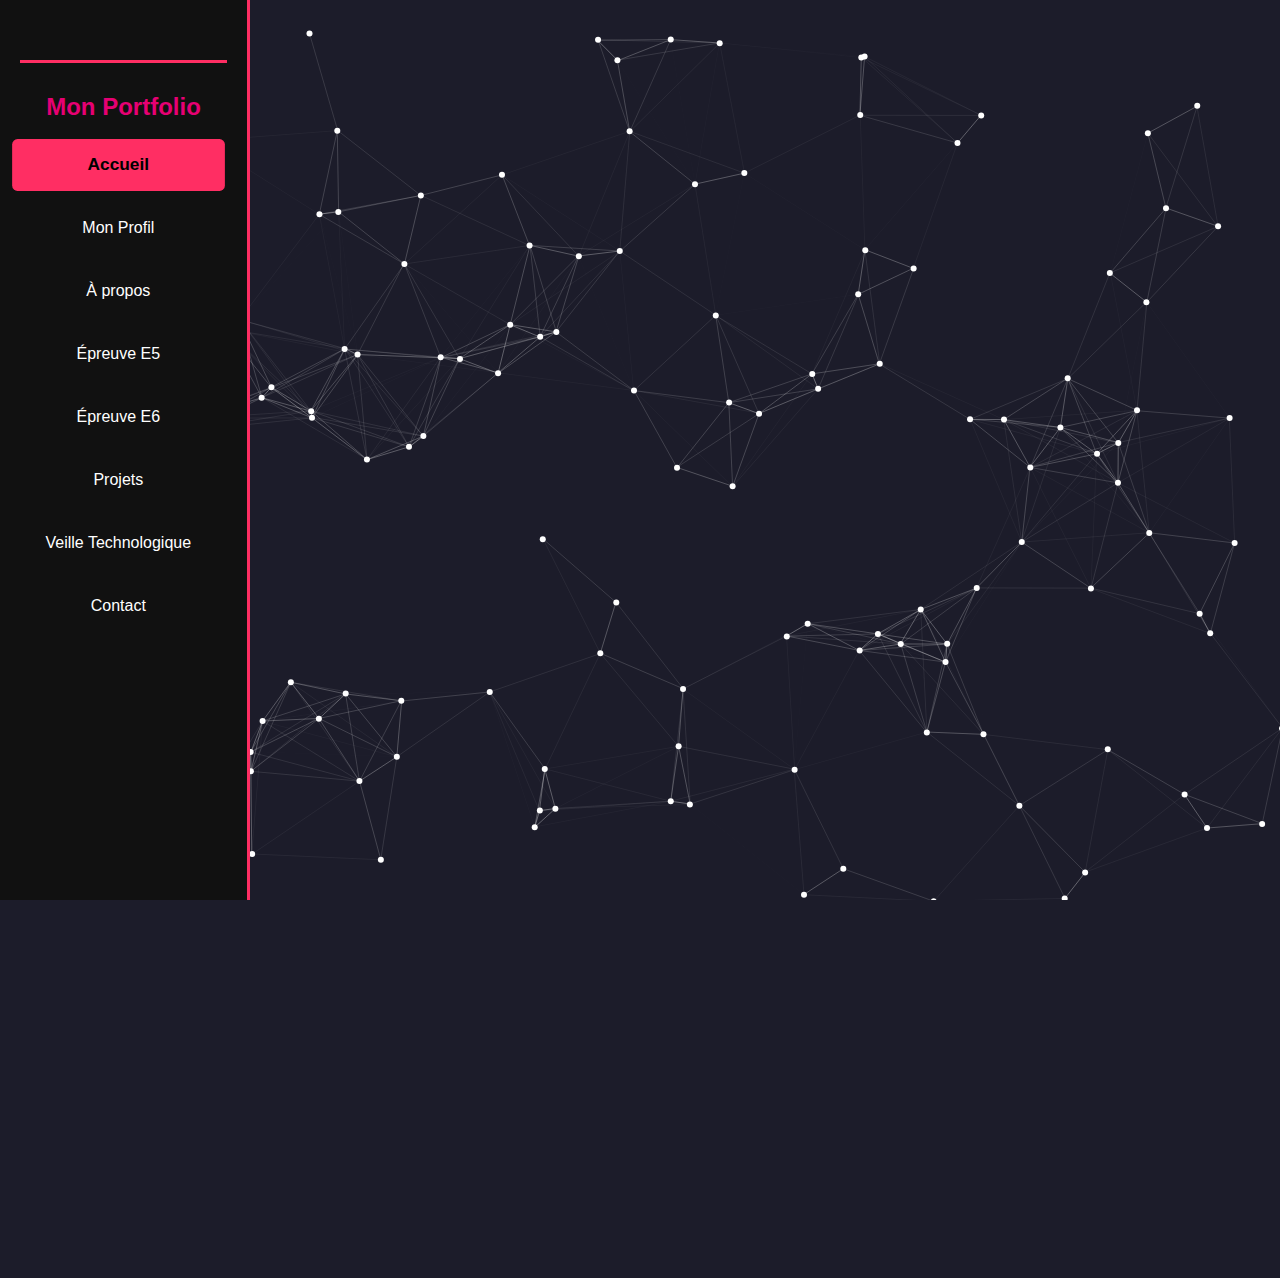
<file: index.html>
<!DOCTYPE html>
<html lang="fr">
<head>
    <meta charset="UTF-8">
    <meta name="viewport" content="width=device-width, initial-scale=1.0">
    <title>Accueil - Portfolio de Kilian</title>
    <link rel="stylesheet" href="styles.css">
</head>
<body>
    <div class="wrapper">
        <!-- Sidebar -->
        <div class="sidebar">
            <div id="clock" class="clock"></div>
            <h2>Mon Portfolio</h2>
            <nav>
                <a href="index.html" class="nav-link active">Accueil</a>
                <a href="profil.html" class="nav-link">Mon Profil</a>
                <a href="apropos.html" class="nav-link">À propos</a>
                <a href="epreuveE5.html" class="nav-link">Épreuve E5</a>
                <a href="epreuveE6.html" class="nav-link">Épreuve E6</a>
                <a href="projets.html" class="nav-link">Projets</a>
                <a href="veille.html" class="nav-link">Veille Technologique</a>
                <a href="contact.html" class="nav-link">Contact</a>
            </nav>
        </div>

        <!-- Contenu principal -->
        <div class="content">
            <section id="accueil" class="section">
                <h1>👋 Bienvenue sur mon Portfolio</h1>
                <p>
                    Je suis <strong>Kilian Furtado Fernandes</strong>, étudiant en BTS SIO (option SISR). Passionné par l'administration des systèmes, la cybersécurité et les nouvelles technologies, je vous propose de découvrir mon parcours, mes projets et mes compétences à travers ce portfolio.
                </p>

                <div class="cv-section">
                    <h2>📄 Mon CV</h2>
                    <p>Consultez mon parcours scolaire et mes expériences professionnelles :</p>
                    <button class="cv-button" onclick="window.open('cv-kilian-furtado-fernandes (3).pdf', '_blank')">Voir mon CV</button>
                </div>
            </section>
        </div>
    </div>

    <div id="particles-js"></div>

    <script src="script.js"></script>
    <script src="js/particles.min.js"></script>
    <script src="js/particles-config.js"></script>
</body>
</html>
</file>
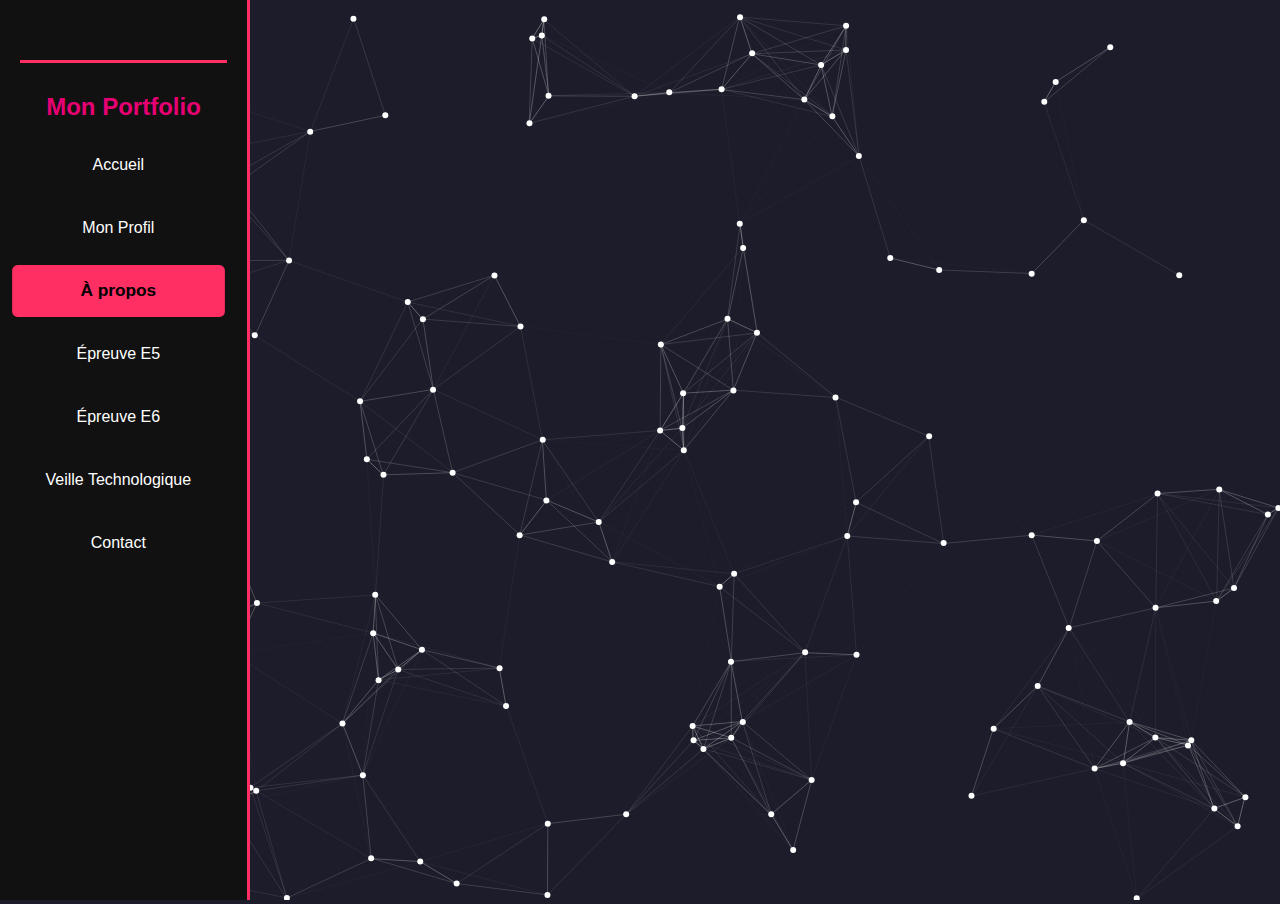
<file: apropos.html>
<!DOCTYPE html>
<html lang="fr">
<head>
    <meta charset="UTF-8">
    <meta name="viewport" content="width=device-width, initial-scale=1.0">
    <title>À propos - Portfolio de Kilian</title>
    <link rel="stylesheet" href="styles.css">
</head>
<body>

    <!-- Fond animé avec Particles.js -->
    <div id="particles-js"></div>

    <div class="wrapper">
        <!-- Barre latérale -->
        <div class="sidebar">
            <div id="clock" class="clock"></div> <!-- Horloge -->
            <h2>Mon Portfolio</h2>
            <nav>
                <a href="index.html" class="nav-link">Accueil</a>
                <a href="profil.html" class="nav-link">Mon Profil</a>
                <a href="apropos.html" class="nav-link active">À propos</a>
                <a href="epreuveE5.html" class="nav-link">Épreuve E5</a>
                <a href="epreuveE6.html" class="nav-link ">Épreuve E6</a>
                <a href="veille.html" class="nav-link">Veille Technologique</a>
                <a href="contact.html" class="nav-link">Contact</a>
            </nav>
        </div>

        <!-- Contenu principal -->
        <div class="content">
            <section id="apropos" class="section">
                <h1>À propos du BTS SIO</h1>  
                <p>Le BTS SIO (Brevet de Technicien Supérieur en Services Informatiques aux Organisations) est un diplôme français de niveau Bac +2 qui forme des professionnels capables de travailler dans les domaines de l'informatique et du numérique.</p>  
                
                <p>Il y a deux spécialités au sein de ce BTS :</p>  
                
                <p><strong>1. SISR (Solutions d'Infrastructure, Systèmes et Réseaux) :</strong> Cette spécialité se concentre sur l'administration et la gestion des infrastructures informatiques. Les étudiants apprennent à configurer, maintenir et sécuriser des réseaux et des systèmes informatiques.</p>  
                
                <p><strong>2. SLAM (Solutions Logicielles et Applications Métiers) :</strong> Cette spécialité vise à former des experts en développement d'applications et de logiciels. Les étudiants acquièrent des compétences en programmation, en conception de bases de données et en gestion de projets informatiques.</p>  
                
                <p>Les diplômés du BTS SIO sont préparés à intégrer le marché du travail, dans des postes tels que technicien informatique, développeur d'applications, ou chargé de la maintenance des systèmes d'information.</p>  
                
                <p>Si tu souhaites plus de détails sur un aspect spécifique, n’hésite pas à demander !</p>  
            </section>
        </div>
    </div>

    <!-- Scripts -->
    <script src="js/particles.min.js"></script>
    <script src="js/particles-config.js"></script>
    <script src="script.js"></script>

</body>
</html>
</file>
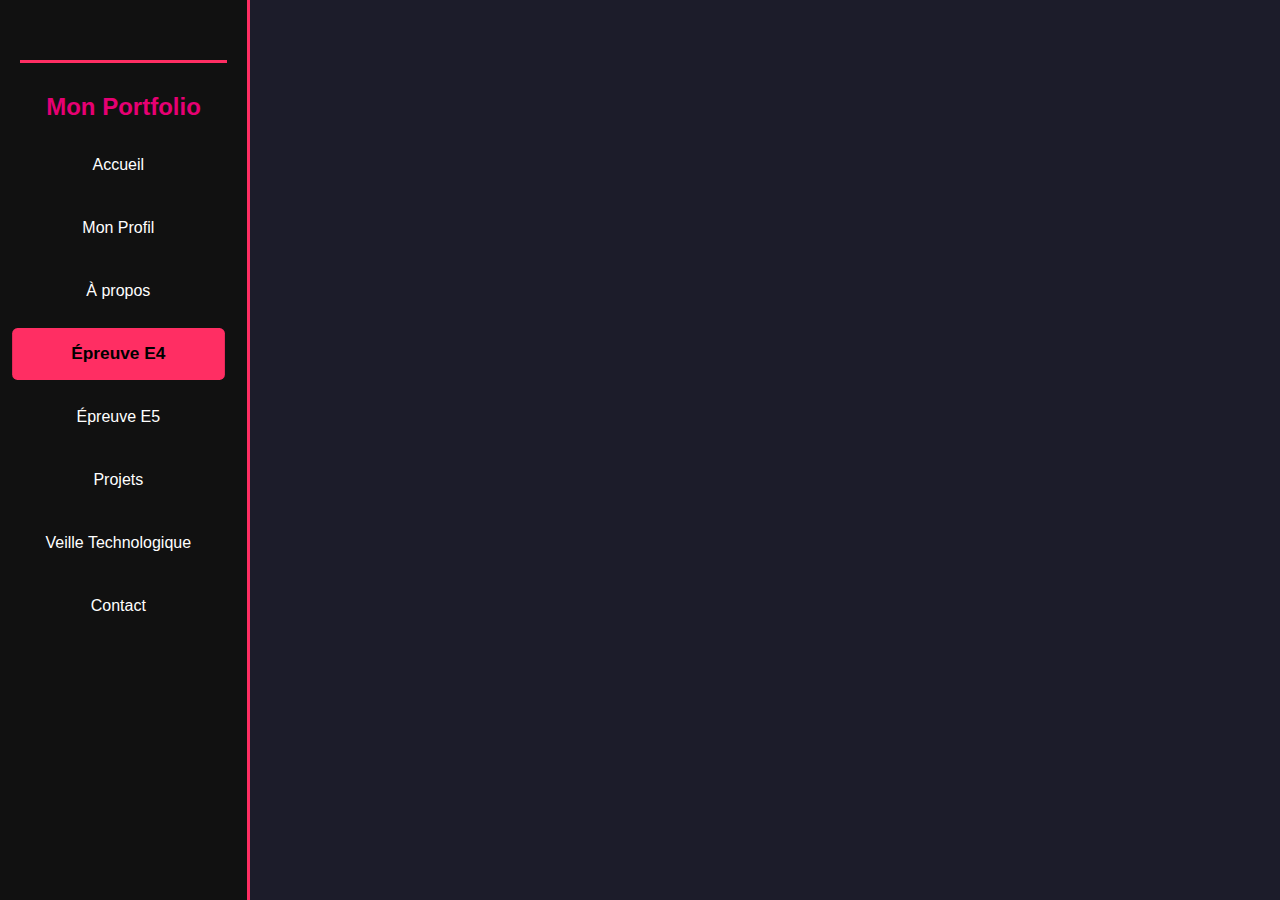
<file: epreuveE4.html>
<!DOCTYPE html>
<html lang="fr">
<head>
    <meta charset="UTF-8">
    <meta name="viewport" content="width=device-width, initial-scale=1.0">
    <title>Épreuve E4 - Portfolio de Kilian</title>
    <link rel="stylesheet" href="styles.css">
</head>
<body>
    <div class="wrapper">
        <div class="sidebar">
            <div id="clock" class="clock"></div>
            <h2>Mon Portfolio</h2>
            <nav>
                <a href="index.html" class="nav-link">Accueil</a>
                <a href="profil.html" class="nav-link">Mon Profil</a>
                <a href="apropos.html" class="nav-link">À propos</a>
                <a href="epreuveE4.html" class="nav-link active">Épreuve E4</a>
                <a href="epreuveE5.html" class="nav-link">Épreuve E5</a>
                <a href="projets.html" class="nav-link">Projets</a>
                <a href="veille.html" class="nav-link">Veille Technologique</a>
                <a href="contact.html" class="nav-link">Contact</a>
            </nav>
        </div>
        
        <div class="content">
            <section id="epreuve" class="section">
                <h2>🔹 Épreuve E4 – Support et mise à disposition de services informatiques</h2>
                <p>
                    L’épreuve E4 évalue la capacité à assurer le support utilisateur et la gestion des services informatiques. Elle est divisée en deux parties.
                </p>
                
                <h3>📌 Partie 1 : Dossier professionnel</h3>
                <p>
                    Présentation de fiches d'activités illustrant des situations concrètes de support, gestion des incidents et mise en œuvre de services informatiques. Ce dossier met en avant les compétences techniques et organisationnelles du candidat.
                </p>
                
                <h3>🎤 Partie 2 : Entretien oral</h3>
                <p>
                    Un oral de 40 minutes durant lequel le candidat présente son dossier et répond aux questions du jury. L’entretien évalue la capacité à analyser un problème, proposer une solution et expliquer son implémentation.
                </p>
                
                <h3>🛠️ Compétences évaluées</h3>
                <p>
                    Gestion des incidents et assistance utilisateur (analyse et résolution de problèmes). Administration des services informatiques (gestion des comptes et configurations). Sécurisation des accès et des données (protection, sauvegarde et récupération).
                </p>
            </section>
        </div>
    </div>
    <script src="script.js"></script>
</body>
</html>
</file>
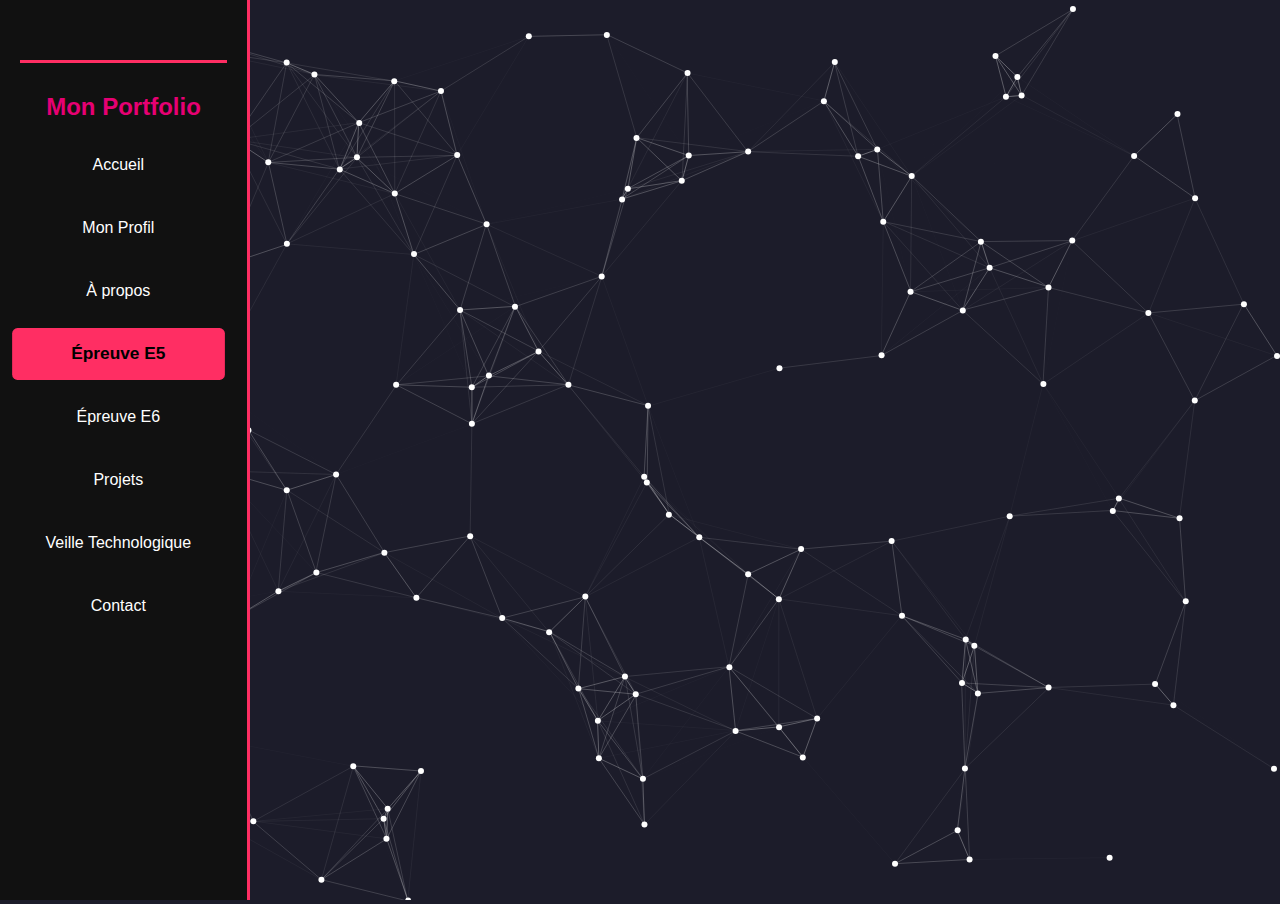
<file: epreuveE5.html>
<!DOCTYPE html>
<html lang="fr">
<head>
    <meta charset="UTF-8">
    <meta name="viewport" content="width=device-width, initial-scale=1.0">
    <title>Épreuve E5 - Portfolio de Kilian</title>
    <link rel="stylesheet" href="styles.css">
</head>
<body>
    <div class="wrapper">
        <!-- Barre latérale -->
        <div class="sidebar">
            <div id="clock" class="clock"></div>
            <h2>Mon Portfolio</h2>
            <nav>
                <a href="index.html" class="nav-link">Accueil</a>
                <a href="profil.html" class="nav-link">Mon Profil</a>
                <a href="apropos.html" class="nav-link">À propos</a>
                <a href="epreuveE5.html" class="nav-link active">Épreuve E5</a>
                <a href="epreuveE6.html" class="nav-link">Épreuve E6</a>
                <a href="projets.html" class="nav-link">Projets</a>
                <a href="veille.html" class="nav-link">Veille Technologique</a>
                <a href="contact.html" class="nav-link">Contact</a>
            </nav>
        </div>

        <!-- Contenu principal -->
        <div class="content">
            <section id="epreuve" class="section">
                <h2>🔹 Épreuve E5 – Support et mise à disposition de services informatiques</h2>
                <p>
                    L’épreuve E5 évalue la capacité à assurer le support utilisateur et la gestion des services informatiques. Elle est divisée en deux parties.
                </p>

                <h3>📌 Partie 1 : Dossier professionnel</h3>
                <p>
                    Présentation de fiches d'activités illustrant des situations concrètes de support, gestion des incidents et mise en œuvre de services informatiques. Ce dossier met en avant les compétences techniques et organisationnelles du candidat.
                </p>

                <h3>🎤 Partie 2 : Entretien oral</h3>
                <p>
                    Un oral de 40 minutes durant lequel le candidat présente son dossier et répond aux questions du jury. L’entretien évalue la capacité à analyser un problème, proposer une solution et expliquer son implémentation.
                </p>

                <h3>🛠️ Compétences évaluées</h3>
                <p>
                    Gestion des incidents et assistance utilisateur (analyse et résolution de problèmes). Administration des services informatiques (gestion des comptes et configurations). Sécurisation des accès et des données (protection, sauvegarde et récupération).
                </p>

                <!-- Bouton en bas centré -->
                <div class="fiche-button-container">
                    <a href="Tableau de synthèse Kilian Furtado.pdf" target="_blank" class="fiche-button">📄 Voir la fiche</a>
                </div>
            </section>
        </div>
    </div>

    <!-- Fond animé -->
    <div id="particles-js"></div>

    <!-- Scripts -->
    <script src="script.js"></script>
    <script src="js/particles.min.js"></script>
    <script src="js/particles-config.js"></script>
</body>
</html>
</file>
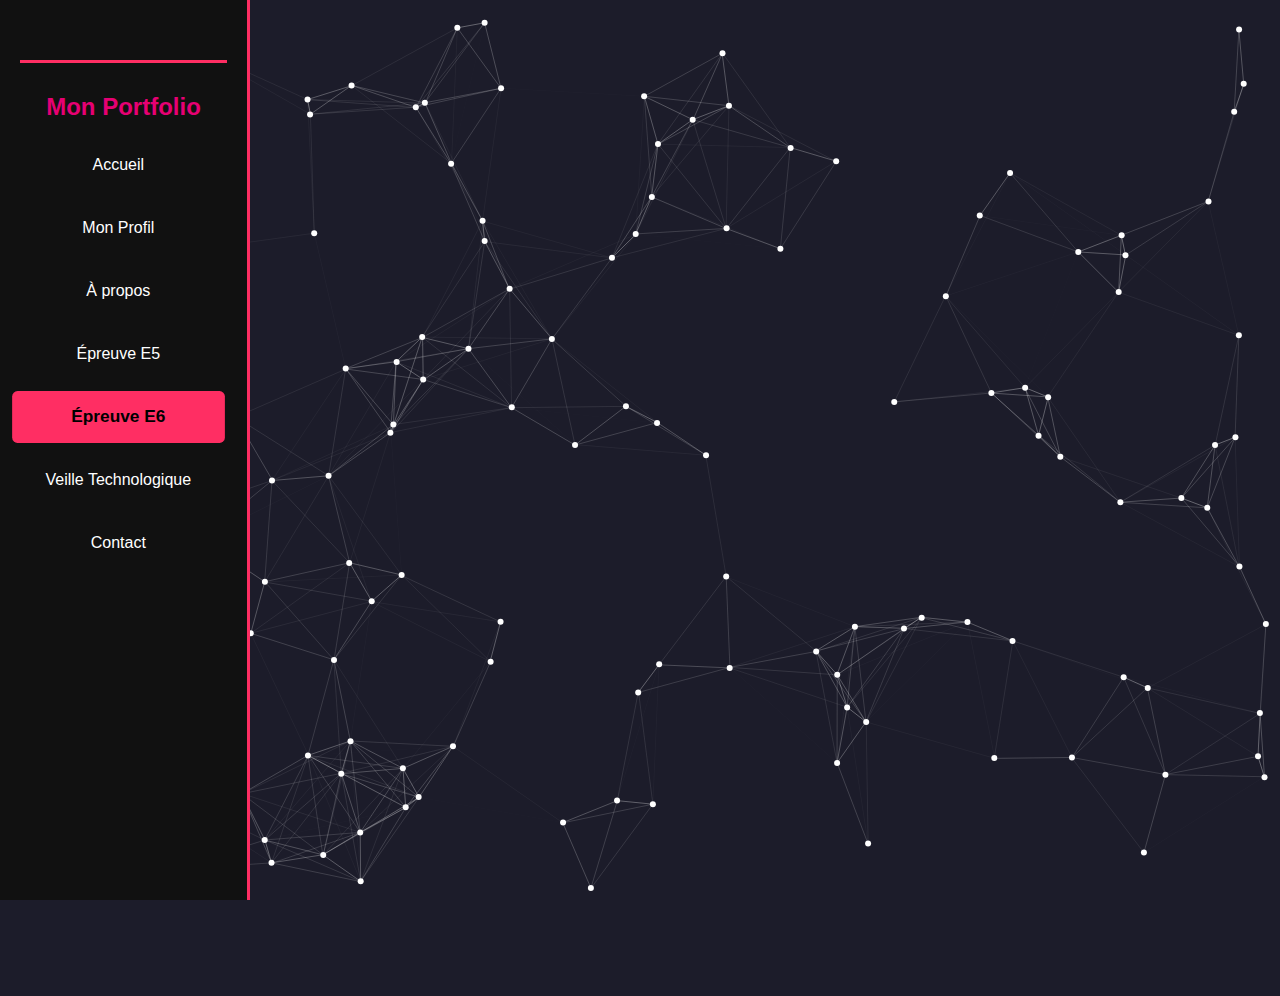
<file: epreuveE6.html>
<!DOCTYPE html>
<html lang="fr">
<head>
  <meta charset="UTF-8">
  <meta name="viewport" content="width=device-width, initial-scale=1.0">
  <title>Épreuve E6 - Portfolio de Kilian</title>
  <link rel="stylesheet" href="styles.css">
</head>
<body>
  <div class="wrapper">
    <div class="sidebar">
      <div id="clock" class="clock"></div>
      <h2>Mon Portfolio</h2>
      <nav>
        <a href="index.html" class="nav-link">Accueil</a>
        <a href="profil.html" class="nav-link">Mon Profil</a>
        <a href="apropos.html" class="nav-link">À propos</a>
        <a href="epreuveE5.html" class="nav-link">Épreuve E5</a>
        <a href="epreuveE6.html" class="nav-link active">Épreuve E6</a>
        <a href="veille.html" class="nav-link">Veille Technologique</a>
        <a href="contact.html" class="nav-link">Contact</a>
      </nav>
    </div>

    <div class="content">
      <!-- SECTION ÉPREUVE E6 -->
      <section id="epreuve" class="section">
        <h2>🔹 Épreuve E6 – Administration des systèmes et des réseaux</h2>
        <p>
          L’épreuve E6 est une épreuve pratique de 4 heures qui évalue la capacité à
          administrer et sécuriser un système informatique, gérer un réseau et résoudre
          des problèmes techniques.
        </p>
        <h3>📌 Détails</h3>
        <p>
          Nom : Administration des systèmes et des réseaux<br>
          Coefficient : 4<br>
          Durée : 4 heures<br>
        </p>
        <h3>🖥️ Déroulement</h3>
        <p>
          Le candidat travaille dans un environnement simulé et réalise des tâches comme
          l’installation et la configuration de serveurs, la gestion d’Active Directory,
          la configuration des services réseau et la sécurisation des infrastructures.
        </p>
        <h3>🎯 Compétences évaluées</h3>
        <p>
          Installation et configuration de serveurs, administration réseau, sécurisation,
          dépannage et documentation technique.
        </p>
        <!-- PROJETS EN BAS, DANS UN MÊME CONTENEUR -->
        <div class="projects-container">
          <div class="project-card">
            <h2>Projet 1 - Outil d'administration réseau</h2>
            <p>
              Un outil permettant de simplifier la gestion des configurations réseau avec VirtualBox.
            </p>
            <a href="Fiche de réalisation administration réseau (1).pdf"
               class="btn"
               target="_blank">Voir la fiche situation</a>
            <br>
               <a href="Documentation Projet Administration Réseau.pdf"
               class="btn"
               target="_blank">Voir la fiche documentation</a>
          </div>

          <div class="project-card">
            <h2>Projet 2 - Application de gestion de tickets d'incident</h2>
            <p>
              Une application web développée avec Xampp et PHP pour la gestion des tickets d'incident.
            </p>
            <a href="Fiche de réalisation Gestion de tickets (2).pdf"
               class="btn"
               target="_blank">Voir la fiche situation</a>
            <br>
            <a href="Documentation Gestion de tickets.pdf"
               class="btn"
               target="_blank">Voir la documentation</a>
          </div>
        </div>
      </section>
    </div> <!-- .content -->
  </div> <!-- .wrapper -->

  <div id="particles-js"></div>

  <script src="script.js"></script>
  <script src="js/particles.min.js"></script>
  <script src="js/particles-config.js"></script>
</body>
</html>
</file>
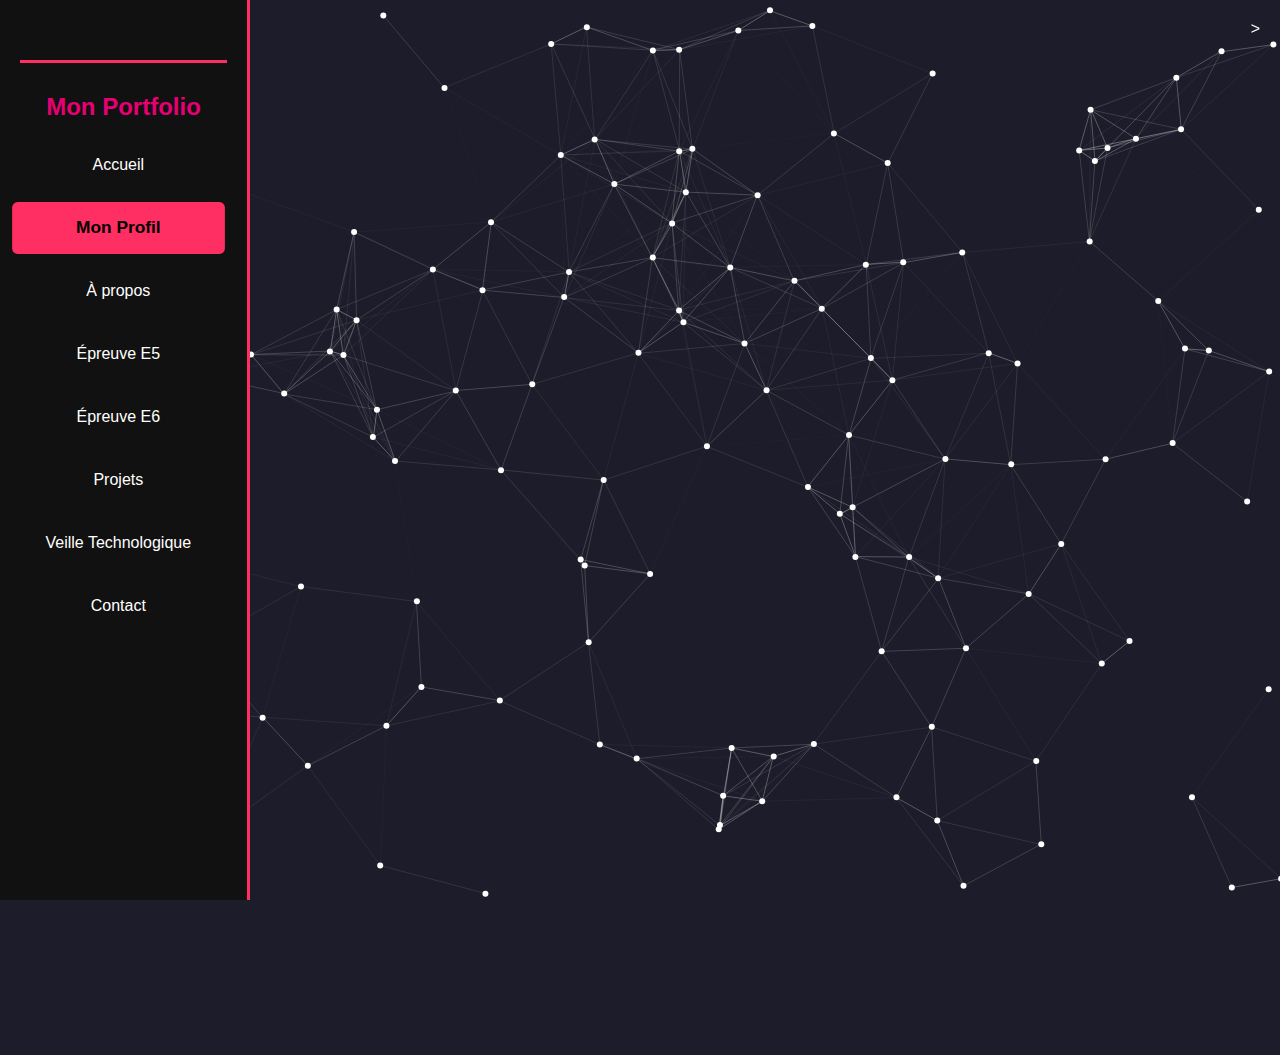
<file: profil.html>
<!DOCTYPE html>
<html lang="fr">
<head>
    <meta charset="UTF-8">
    <meta name="viewport" content="width=device-width, initial-scale=1.0">
    <title>Mon Profil - Portfolio de Kilian</title>
    <link rel="stylesheet" href="styles.css">
</head>
<body>
    <div class="wrapper">
        <div class="sidebar">
            <div id="clock" class="clock"></div>
            <h2>Mon Portfolio</h2>
            <nav>
                <a href="index.html" class="nav-link">Accueil</a>
                <a href="profil.html" class="nav-link active">Mon Profil</a>
                <a href="apropos.html" class="nav-link">À propos</a>
                <a href="epreuveE5.html" class="nav-link">Épreuve E5</a>
                <a href="epreuveE6.html" class="nav-link ">Épreuve E6</a>
                <a href="projets.html" class="nav-link">Projets</a>
                <a href="veille.html" class="nav-link">Veille Technologique</a>
                <a href="contact.html" class="nav-link">Contact</a>
            </nav>
        </div>

        <div class="content">
            <div class="profil-layout">
                <!-- Colonne gauche -->
                <section id="profil" class="section">
                        <h1>Mon Profil</h1>
                        <p>Bonjour, je suis <strong>Kilian FURTADO FERNANDES</strong> !</p>
                        <p> Passionné par l’informatique, je me suis orienté vers l’administration des systèmes et réseaux afin d’assurer la sécurité, la fiabilité et les performances des infrastructures. Mon objectif est d’acquérir une expertise solide en gestion de réseaux, virtualisation, administration de serveurs et cybersécurité.</p>
                    </section>

                    <section id="compétences" class="section">
                        <h2>Mes Compétences 🚀</h2>
                        <p>• Administration Systèmes & Réseaux (Windows Server, Active Directory, DHCP, DNS, GPO)</p>
                        <p>• Virtualisation avec VirtualBox</p>
                        <p>• Développement Web (HTML, CSS, JavaScript, Node.js, SQL)</p>
                        <p>• Gestion d’inventaire et bases de données avec XAMPP</p>
                        <p>• Gestion et maintenance de parcs informatiques</p>
                        <p>• Déploiement et gestion de GLPI</p>
                        <p>• Optimisation et personnalisation de configurations PC</p>
                    </section>
                    
                </div>

    </div>

    <section id="parcours" class="section">  
        <h2>Mon Parcours 🎯</h2>  
        <div class="timeline-horizontal">  
            <div class="timeline-item">  
                <div class="timeline-content">  
                    <h3>1 Février 2024 - 31 Août 2025</h3>  
                    <p>Alternance chez Lagardère Média News.</p>  
                </div>  
            </div>  
            <div class="timeline-item">  
                <div class="timeline-content">  
                    <h3>1 Janvier 2023 - 1 Janvier 2024</h3>  
                    <p>Technicien Transfert Informatique chez Antares.</p>  
                </div>  
            </div>  
            <div class="timeline-item">  
                <div class="timeline-content">  
                    <h3>1 Septembre 2022 - 4 Juillet 2023</h3>  
                    <p>Bac Technologique STMG option SIG (Obtenu).</p>  
                </div>  
            </div>  
            <div class="timeline-item">  
                <div class="timeline-content">  
                    <h3>2 Septembre 2019 - 3 Juillet 2020</h3>  
                    <p>Brevet des collèges (Obtenu).</p>  
                </div>  
            </div>  
        </div>  
    </section>
     <div id="particles-js"></div>

    <script src="script.js"></script>
    <script src="js/particles.min.js"></script>
    <script src="js/particles-config.js"></script>
</body>>
</body>
</html>
</file>
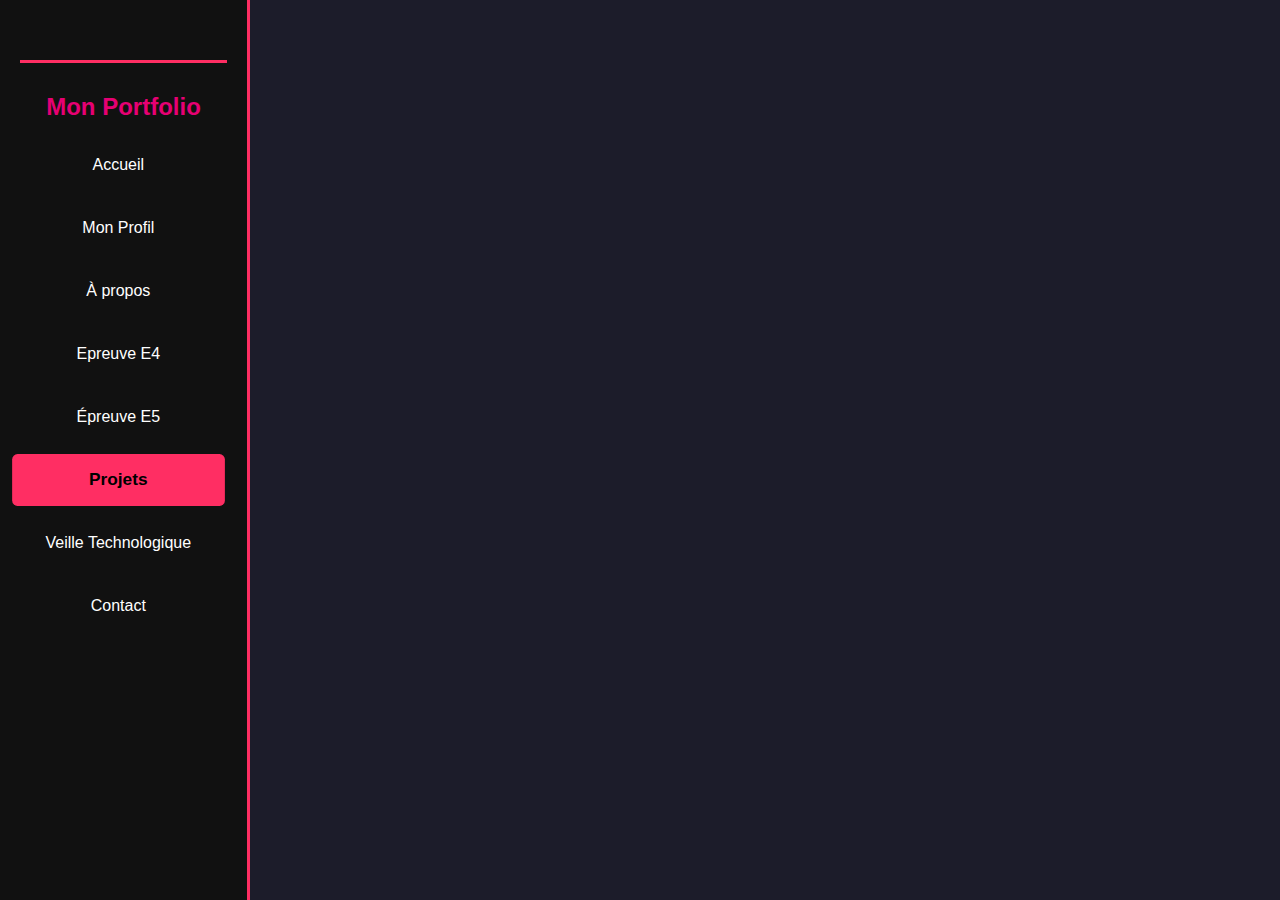
<file: projets.html>
<!DOCTYPE html>
<html lang="fr">
<head>
    <meta charset="UTF-8">
    <meta name="viewport" content="width=device-width, initial-scale=1.0">
    <title>Projets - Portfolio de Kilian</title>
    <link rel="stylesheet" href="styles.css">
</head>
<body>
    <div class="wrapper">
        <div class="sidebar">
            <div id="clock" class="clock"></div> <!-- Horloge placée en haut -->

            <h2>Mon Portfolio</h2>
            <nav>
                <a href="index.html" class="nav-link">Accueil</a>
                <a href="profil.html" class="nav-link">Mon Profil</a>
                <a href="apropos.html" class="nav-link">À propos</a>
                <a href="epreuveE4.html" class="nav-link">Epreuve E4</a>
                <a href="epreuveE5.html" class="nav-link">Épreuve E5</a>
                <a href="projets.html" class="nav-link active">Projets</a>  
                <a href="veille.html" class="nav-link">Veille Technologique</a>
                <a href="contact.html" class="nav-link">Contact</a>
            </nav>
        </div>

        <div class="content">
            <section id="projets" class="section">
                <h1>Mes Projets</h1>
                <p>Voici les projets que j'ai mené au cours de ses deux années de BTS :</p>

                <div class="projects-container">
                    <div class="project-card">
                        <h2>Projet 1 - Outil d'administration réseau</h2>
                        <p>Un outil permettant de simplifier la gestion des configurations réseau avec VirtualBox.</p>
                        <a href="lien_vers_projet_1.html" class="btn">Voir le projet</a>
                    </div>

                    <div class="project-card">
                        <h2>Projet 2 - Application de gestion d'inventaire</h2>
                        <p>Une application web développée avec Node.js et PHP pour la gestion des stocks.</p>
                        <a href="lien_vers_projet_2.html" class="btn">Voir le projet</a>
                    </div>

                    <div class="project-card">
                        <h2>Projet 3 - Autre projet</h2>
                        <p>Une description de ton troisième projet ici.</p>
                        <a href="lien_vers_projet_3.html" class="btn">Voir le projet</a>
                    </div>
                </div>
            </section>
        </div>
    </div>
    <script src="script.js"></script>
</body>
</html>
</file>
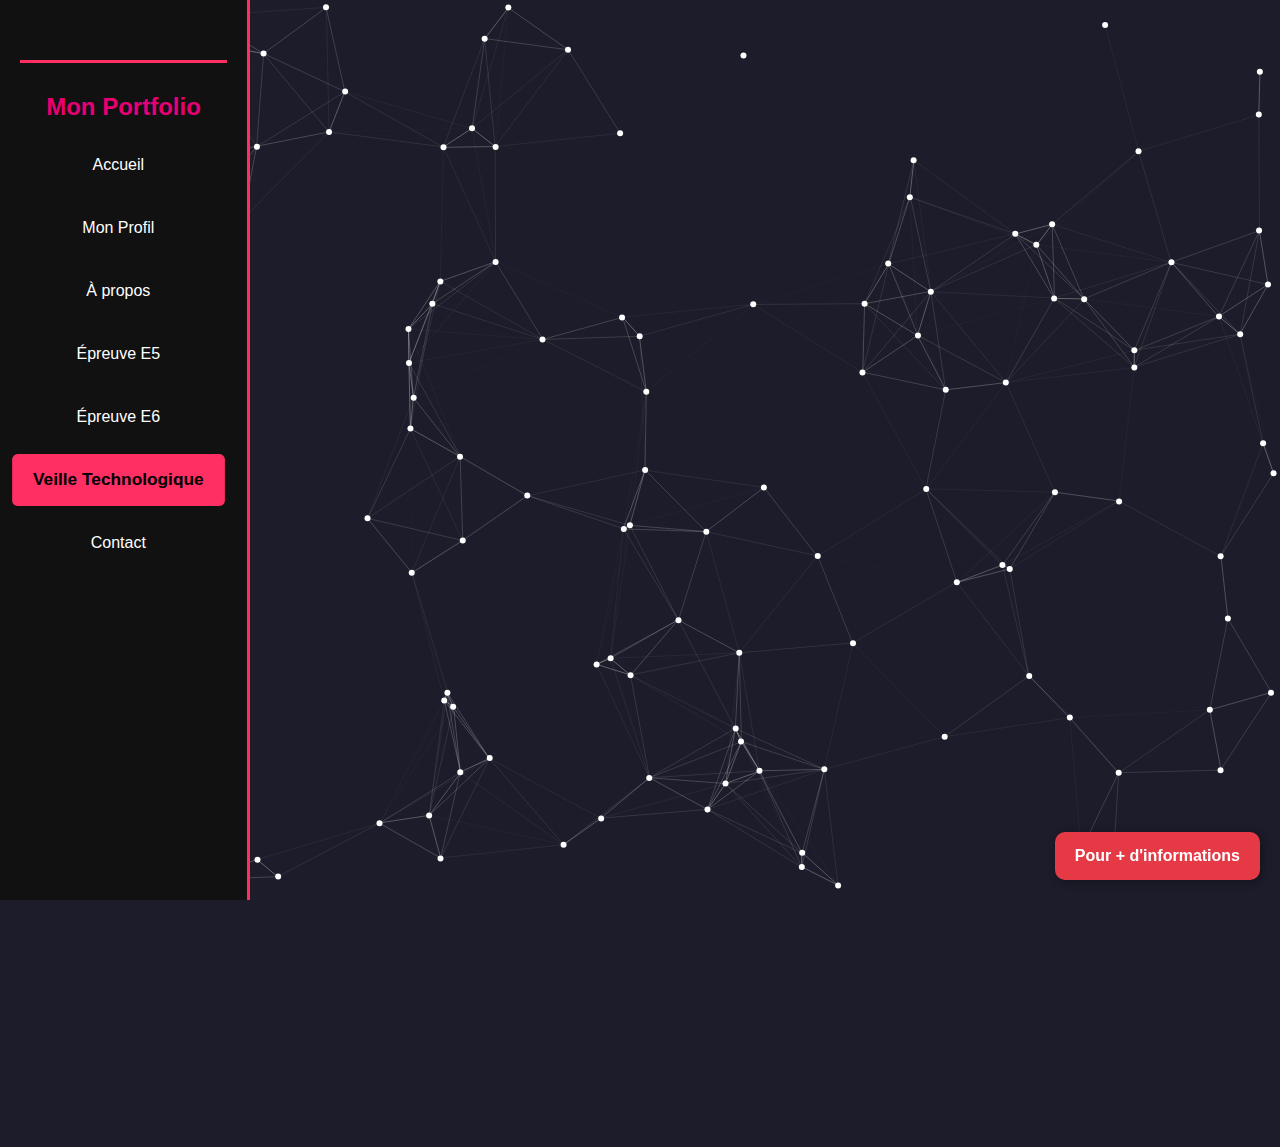
<file: veille.html>
<!DOCTYPE html>
<html lang="fr">
<head>
    <meta charset="UTF-8">
    <meta name="viewport" content="width=device-width, initial-scale=1.0">
    <title>Veille Technologique - Portfolio</title>
    <link rel="stylesheet" href="styles.css">
</head>
<body>
    <div class="wrapper">
        <div class="sidebar">
            <div id="clock" class="clock"></div>
            <h2>Mon Portfolio</h2>
            <nav>
                <a href="index.html" class="nav-link">Accueil</a>
                <a href="profil.html" class="nav-link">Mon Profil</a>
                <a href="apropos.html" class="nav-link">À propos</a>
                <a href="epreuveE5.html" class="nav-link">Épreuve E5</a>
                <a href="epreuveE6.html" class="nav-link ">Épreuve E6</a>
                <a href="veille.html" class="nav-link active">Veille Technologique</a>
                <a href="contact.html" class="nav-link">Contact</a>
            </nav>
        </div>

        <div class="content">
            <section id="veille" class="section">
                <h1>Veille Technologique : IA & Jeux Vidéo</h1>
            
                <p>L’intelligence artificielle (IA) transforme profondément le secteur du jeu vidéo en rendant les mondes virtuels plus vivants, plus intelligents et plus personnalisés pour chaque joueur.</p>
            
                <h2>🎮 IA & Personnages Non Joueurs</h2>
                <p>L'IA permet aux PNJ (personnages non joueurs) d’avoir des réactions plus naturelles. Par exemple, ils peuvent fuir un danger, répondre aux actions du joueur ou même parler de façon crédible. Cela rend le jeu plus immersif et vivant.</p>
            
                <h2>🌍 IA & Génération de Contenu</h2>
                <p>Certains jeux utilisent l’IA pour créer automatiquement des mondes, des quêtes ou des objets. Par exemple, dans <strong>No Man’s Sky</strong>, chaque planète est différente grâce à des algorithmes. Cela permet aux joueurs de vivre une expérience unique à chaque partie.</p>
            
                <h2>⚙️ Moteurs de Jeu & Technologies IA</h2>
                <p>Les moteurs comme <strong>Unity</strong> et <strong>Unreal Engine</strong> sont les logiciels utilisés pour créer des jeux. Ils proposent des outils pour programmer des personnages intelligents. Par exemple, on peut leur apprendre à éviter des obstacles ou à suivre le joueur. Des technologies comme <strong>NVIDIA ACE</strong> permettent même de créer des personnages capables de discuter avec le joueur comme dans une vraie conversation.</p>
            
                <h2>🚀 RTX 5000 & DLSS 4</h2>
                <p>Les cartes graphiques <strong>RTX 5000</strong> de NVIDIA utilisent l’IA pour améliorer les images du jeu. Grâce à <strong>DLSS 4</strong>, les scènes sont reconstruites automatiquement avec une qualité presque parfaite, tout en augmentant fortement la fluidité du jeu. Cela permet de jouer en 4K avec beaucoup plus de performances, même avec les effets visuels avancés comme le ray tracing.</p>
            </section>
            
        
        <button class="info-button" onclick="window.open('Veille Technologique IA & Jeux Vidéos.pdf', '_blank')">Pour + d'informations</button>
        
    <div id="particles-js"></div>

    <script src="script.js"></script>
    <script src="js/particles.min.js"></script>
    <script src="js/particles-config.js"></script>
</body>
</body>
</html>
</file>
<file: styles.css>
/* ========================= */
/* 🌍 Réinitialisation et Styles Globaux */
/* ========================= */
* {
    margin: 0;
    padding: 0;
    box-sizing: border-box;
}

body {
    font-family: 'Arial', sans-serif; 
    background-color: #0f0f1b;
    color: white;
    scroll-behavior: smooth;
    display: flex;
    min-height: 100vh;
    overflow: hidden;
    text-align: center; /* Centre tout le texte par défaut */
}

/* ========================= */
/* 🎨 Barre latérale */
/* ========================= */
.sidebar {
    width: 280px; /* Légèrement élargie */
    background-color: #1a1a2e;
    color: white;
    padding: 25px;
    position: fixed;
    height: 100vh;
    display: flex;
    flex-direction: column;
    align-items: center;
    border-right: 3px solid #ff2e63;
    overflow-y: auto;
}

.sidebar h2 {
    color: #ff2e63;
    font-size: 1.8em; /* Réduit depuis 2.2em */
    margin-bottom: 25px;
}

.sidebar nav {
    flex-grow: 1;
    display: flex;
    flex-direction: column;
    gap: 15px;
    width: 100%;
}

.sidebar a {
    color: white;
    text-decoration: none;
    padding: 15px;
    width: 95%;
    font-size: 1em; /* Réduit depuis 1.2em */
    text-align: center;
    border-radius: 5px;
    transition: background 0.3s, transform 0.2s;
}

.sidebar a:hover,
.sidebar a.active {
    background-color: #ff2e63;
    color: black;
    font-weight: bold;
    transform: scale(1.08);
}

/* ========================= */
/* 📜 Contenu Principal */
/* ========================= */
.content {
    margin-left: 280px;
    flex-grow: 1;
    padding: 40px;
    overflow-y: auto;
    text-align: center;
}

/* ========================= */
/* 📌 Sections */
/* ========================= */
.section {
    max-width: 900px;
    margin: auto;
    padding: 50px 20px;
    opacity: 0;
    animation: fadeIn 1s forwards;
}

@keyframes fadeIn {
    to {
        opacity: 1;
    }
}

/* ========================= */
/* 🎯 Titres */
/* ========================= */
h1 {
    color: #e01e4f;
    font-size: 2.5em; /* Réduit depuis 4em */
    font-weight: bold;
}

h2 {
    color: #ff2e63;
    font-size: 2em; /* Réduit depuis 2.5em */
    margin-bottom: 30px;
}

/* ========================= */
/* 🕒 Horloge */
/* ========================= */
.clock {
    font-size: 2em; /* Réduit depuis 3em */
    font-weight: bold;
    text-align: center;
    margin-bottom: 30px;
    padding: 20px;
    width: 100%;
    border-bottom: 3px solid #ff2e63;
    text-shadow: 0 0 12px rgba(255, 46, 99, 0.8);
}

/* ========================= */
/* 📌 Section Profil */
/* ========================= */
.profil-text p {
    font-size: 16px; /* Réduit depuis 18px */
    color: #dcdcdc;
    line-height: 1.6;
    text-align: justify;
}

/* ========================= */
/* 🎯 Parcours Professionnels */
/* ========================= */
.timeline-horizontal {
    display: flex;
    flex-direction: column;
    align-items: center;
    gap: 25px;
    margin-top: 30px;
}

.timeline-item {
    width: 100%;
    max-width: 700px;
    background: #1a1a2e;
    padding: 20px;
    border-left: 6px solid #ff2e63;
    box-shadow: 0 0 8px rgba(255, 46, 99, 0.5);
    border-radius: 8px;
    text-align: center;
}

.timeline-content h3 {
    font-size: 18px; /* Réduit depuis 22px */
    color: #ff2e63;
}

.timeline-content p {
    font-size: 16px; /* Réduit depuis 18px */
    color: #dcdcdc;
}

/* ========================= */
/* 📋 Section Projets */
/* ========================= */
.projects-container {
    display: flex;
    flex-wrap: wrap;
    gap: 25px;
    justify-content: center;
    padding: 30px;
}

.project-card {
    background: #1e1e2f;
    color: #ffffff;
    padding: 25px;
    border-radius: 12px;
    box-shadow: 0 5px 10px rgba(0, 0, 0, 0.3);
    max-width: 350px;
    text-align: center;
    transition: transform 0.3s ease, box-shadow 0.3s ease;
}

.project-card:hover {
    transform: scale(1.08);
    box-shadow: 0 10px 20px rgba(0, 0, 0, 0.4);
}

.project-card h2 {
    font-size: 1.2em; /* Réduit depuis 1.4em */
    margin-bottom: 12px;
}

.project-card p {
    font-size: 0.9em; /* Réduit depuis 1em */
    color: #dcdcdc;
}

/* ========================= */
/* 📋 Bouton Voir Mon CV */
/* ========================= */
.cv-section {
    display: flex;
    flex-direction: column;
    align-items: center;
    justify-content: center;
    height: 100vh;
    text-align: center;
}

.cv-section h2 {
    font-size: 2em; /* Réduit depuis 2.5em */
    font-weight: bold;
    color: #ff2e63;
    margin-bottom: 30px;
}

.cv-button {
    display: flex;
    align-items: center;
    justify-content: center;
    gap: 12px;
    padding: 16px 32px;
    font-size: 1.2em; /* Réduit depuis 1.4em */
    font-weight: bold;
    color: white;
    background: linear-gradient(45deg, #ff2e63, #e01e4f);
    border: none;
    border-radius: 10px;
    cursor: pointer;
    transition: transform 0.3s, box-shadow 0.3s, background 0.3s;
    text-decoration: none;
    box-shadow: 0 5px 12px rgba(255, 46, 99, 0.4);
}

.cv-button i {
    font-size: 1.2em; /* Réduit depuis 1.4em */
}

.cv-button:hover {
    transform: scale(1.12);
    background: linear-gradient(45deg, #e01e4f, #ff2e63);
    box-shadow: 0 7px 18px rgba(255, 46, 99, 0.6);
}

.cv-button:active {
    transform: scale(0.98);
}

/* ========================= */
/* 🎯 Effet d'Apparition */
/* ========================= */
.section {
    opacity: 0;
    transform: translateY(30px);
    transition: opacity 0.8s ease-out, transform 0.8s ease-out;
}

.section.visible {
    opacity: 1;
    transform: translateY(0);
}

/* ========================= */
/* 🌠 Étoiles Filantes */
/* ========================= */
.stars {
    position: fixed;
    top: 0;
    left: 0;
    width: 100vw;
    height: 100vh;
    overflow: hidden;
    z-index: -1;
}

.star {
    position: absolute;
    width: 3px;
    height: 3px;
    background-color: white;
    border-radius: 50%;
    opacity: 0.7;
    animation: shootingStar linear infinite;
}

@keyframes shootingStar {
    0% {
        transform: translateX(0) translateY(0);
        opacity: 1;
    }
    100% {
        transform: translateX(-200px) translateY(200px);
        opacity: 0;
    }
}

/* ========================= */
/* 📜 Effet de Texte Machine à Écrire */
/* ========================= */
.typing-text {
    font-size: 2em; /* Réduit depuis 2.5em */
    font-weight: bold;
    color: #ff2e63;
    text-align: center;
    margin-bottom: 20px;
    overflow: hidden;
    white-space: nowrap;
    border-right: 3px solid #ff2e63;
    display: inline-block;
    padding-right: 5px;
}

/* ========================= */
/* 📌 Bouton Contact Secousse */
/* ========================= */
.contact-table button {
    transition: transform 0.2s ease-in-out;
}

/* ========================= */
/* 📋 Contact */
/* ========================= */
@import url('https://fonts.googleapis.com/css2?family=Roboto:wght@400;700&display=swap');

body {
    background-color: #1c1c2a;  
    color: white;              
    font-family: 'Roboto', sans-serif;
    margin: 0;                 
    display: flex;             
    justify-content: center;   
    align-items: flex-start;   
    height: 100vh;             
    padding: 20px;             
}

.header {
    width: 100%;               
    padding: 20px 50px;        
}

h1 {
    font-size: 2.2em; /* Réduit depuis 3em */
    color: #e01e4f;            
}

h2 {
    font-size: 1.6em; /* Réduit depuis 2em */
    color: #ff2e63;            
}

p {
    font-size: 1em;  /* Réduit depuis 1.5em */
    line-height: 1.4; /* Légèrement resserré */
    margin: 10px 0;            
}

.button {
    margin-top: 20px;          
    padding: 10px 20px;        
    background-color: #ff2e63; 
    color: white;              
    border: none;              
    border-radius: 5px;        
    cursor: pointer;           
}

.button:hover {
    background-color: #e01e4f; 
}

#particles-js {
    position: absolute;
    width: 100%;
    height: 100%;
    top: 0;
    left: 0;
    z-index: -1; /* Pour être en arrière-plan */
}

.info-button {
    position: fixed;
    bottom: 20px; 
    right: 20px; 
    background-color: #E63946; 
    color: white;
    padding: 15px 20px;
    font-size: 16px; /* Réduit depuis 18px */
    font-weight: bold;
    border: none;
    border-radius: 10px;
    cursor: pointer;
    box-shadow: 2px 2px 10px rgba(0, 0, 0, 0.3);
    transition: 0.3s;
}

.info-button:hover {
    background-color: #D62839;
}

/* ========================= */
/* === Barre latérale (2ème version collée) === */
/* ========================= */
.wrapper {
    display: flex;
    width: 100%;
}

.sidebar {
    width: 250px;
    background-color: #111;
    padding: 20px;
    height: 100vh;
    position: fixed;
    left: 0;
    top: 0;
    overflow-y: auto;
}

.sidebar h2 {
    color: #e60073;
    text-align: center;
    margin-bottom: 20px;
    font-size: 1.5em; /* Pour rester cohérent avec la réduction globale */
}

.nav-link {
    display: block;
    padding: 10px;
    color: #fff;
    text-decoration: none;
    transition: 0.3s;
}

.nav-link:hover, .nav-link.active {
    background-color: #e60073;
    border-radius: 5px;
}

.content {
    margin-left: 260px;
    width: calc(100% - 260px);
    padding: 50px 20px;
    display: flex;
    flex-direction: column;
    align-items: center; /* Centre horizontalement les éléments internes */
}

/* ========================= */
/* === Section Contact === */
/* ========================= */
.contact-title {
    font-size: 2rem; /* Réduit depuis 3rem */
    font-weight: bold;
    color: #e60073;
    text-align: center;
    margin-bottom: 10px;
}

.contact-subtitle {
    font-size: 1.4rem; /* Réduit depuis 1.8rem */
    text-align: center;
    color: #ff4081;
    margin-bottom: 40px;
}

.contact-wrapper {
    display: flex;
    flex-wrap: wrap;
    justify-content: center;
    gap: 50px;
    width: 100%;
    max-width: 1000px;
}

.contact-container {
    background: rgba(255, 255, 255, 0.1);
    padding: 30px;
    border-radius: 10px;
    box-shadow: 0px 0px 15px rgba(255, 0, 100, 0.5);
    width: 400px;
    text-align: center;
    position: relative;
    top: -30px; 
}

.contact-container h2 {
    font-size: 1.4rem; /* Réduit depuis 1.8rem */
    margin-bottom: 20px;
}

.contact-table input,
.contact-table textarea {
    width: 100%;
    padding: 12px;
    margin-bottom: 15px;
    border: none;
    border-radius: 5px;
    font-size: 0.9rem; /* Légèrement plus petit */
    background-color: rgba(255, 255, 255, 0.2);
    color: #fff;
}

.contact-table textarea {
    resize: none;
    height: 100px;
}

.contact-table button {
    width: 100%;
    padding: 12px;
    background-color: #e60073;
    border: none;
    border-radius: 5px;
    font-size: 1rem; /* Réduit depuis 1.2rem */
    color: #fff;
    cursor: pointer;
    transition: 0.3s;
}

.contact-table button:hover {
    background-color: #ff4081;
}

.contact-info {
    text-align: center;
    width: 350px;
}

.contact-info h3 {
    color: #ff4081;
    font-size: 1.2rem; /* Réduit depuis 1.4rem */
    margin-top: 15px;
}

.contact-info p {
    font-size: 1rem; /* Réduit depuis 1.1rem */
    margin-bottom: 10px;
}

.contact-info a {
    color: #fff;
    text-decoration: none;
    transition: 0.3s;
}

.contact-info a:hover {
    color: #ff4081;
}

@media (max-width: 768px) {
    .wrapper {
        flex-direction: column;
    }

    .sidebar {
        width: 100%;
        height: auto;
        position: relative;
    }

    .content {
        margin-left: 0;
        width: 100%;
        padding: 20px;
    }

    .contact-wrapper {
        flex-direction: column;
        align-items: center;
    }

    .contact-container, .contact-info {
        width: 90%;
    }
}

/* ========================= */
/* ✨ AJOUT pour la section E6 et projets en bas */
/* ========================= */
.section-e6 {
    text-align: center;    /* Centre tout le texte dans cette section */
    margin: 0 auto;
    padding: 40px 20px;
}

.section-e6 .projects-container {
    display: flex;
    justify-content: center;
    flex-wrap: nowrap;     /* Pour forcer une seule ligne (si tu veux wrap, remets wrap) */
    gap: 25px;
    margin-top: 20px;
    overflow-x: auto;      /* Scroll horizontal si trop de projets */
}
h1 {
    font-size: 3.0em; /* Avant : 2.5em */
}

h2 {
    font-size: 2.4em; /* Avant : 2em */
}

p {
    font-size: 1.2em; /* Avant : 1em */
}

.timeline-content h3 {
    font-size: 1.7em; /* Avant : 1.1em ou 18px */
}

.timeline-content p {
    font-size: 1.2em;
}
.project-card a {
    color: #ff66c4		; /* Cyan clair, très lisible sur fond foncé */
    text-decoration: underline;
    font-weight: bold;
    transition: color 0.3s;
}

.project-card a:hover {
    color: #ff2e63; /* Rose fluo au survol */
}
.fiche-button-container {
    margin-top: 60px;
    text-align: center;
}

.fiche-button {
    background: linear-gradient(45deg, #ff2e63, #e01e4f);
    color: white;
    padding: 12px 24px;
    border-radius: 30px;
    text-decoration: none;
    font-weight: bold;
    font-size: 1em;
    box-shadow: 0 4px 10px rgba(255, 46, 99, 0.5);
    transition: transform 0.3s ease, background 0.3s ease;
}

.fiche-button:hover {
    transform: scale(1.08);
    background: linear-gradient(45deg, #e01e4f, #ff2e63);
}
</file>
